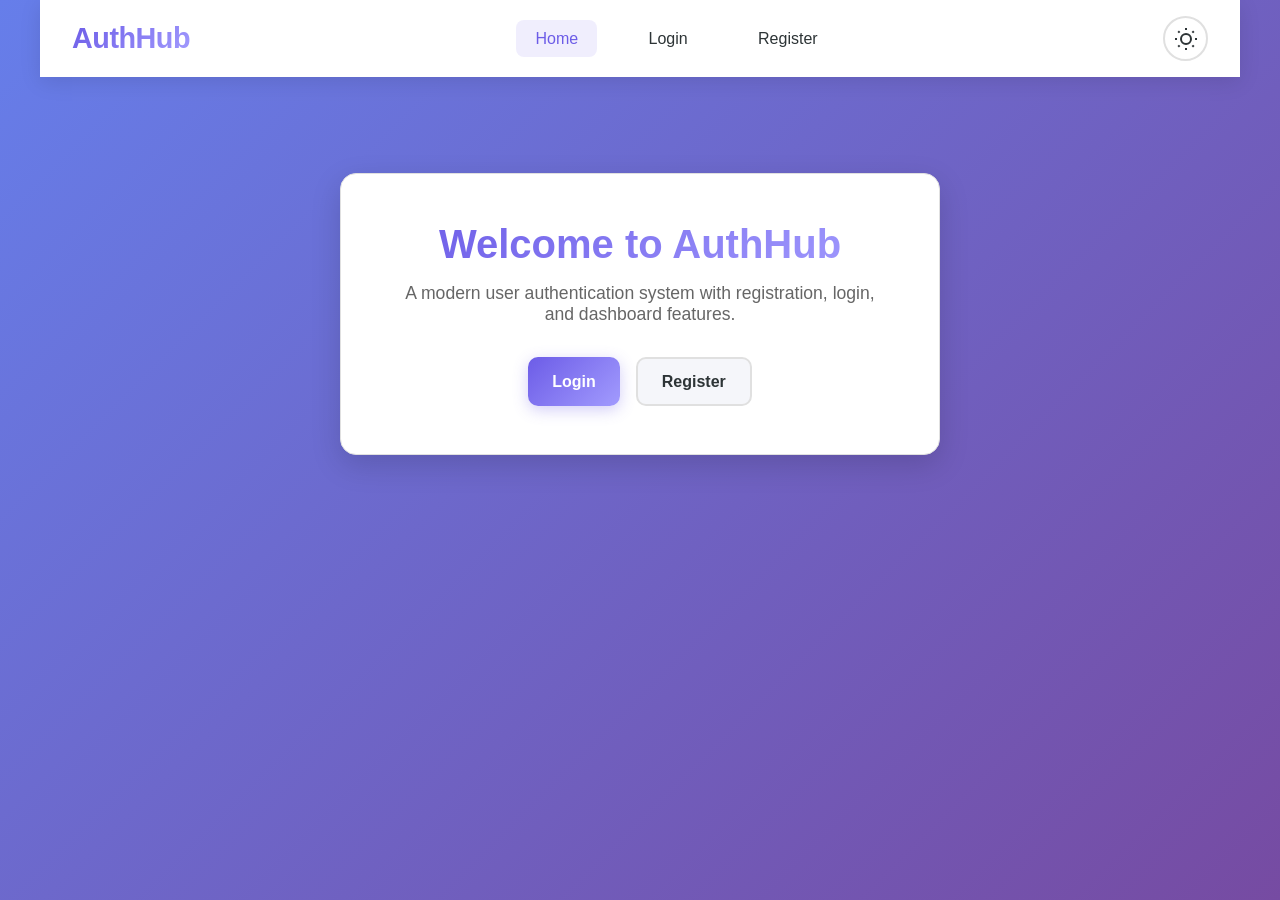
<file: Day4/Problem 2/index.html>
<!DOCTYPE html>
<html lang="en">
<head>
    <meta charset="UTF-8">
    <meta name="viewport" content="width=device-width, initial-scale=1.0">
    <title>User Authentication System</title>
    <link rel="stylesheet" href="styles.css">
</head>
<body>
    <div class="container">
        <div class="navbar">
            <h1 class="logo">AuthHub</h1>
            <div class="nav-links" id="navLinks">
                <a href="#" onclick="showPage('home')" class="nav-link active">Home</a>
                <a href="#" onclick="showPage('login')" class="nav-link">Login</a>
                <a href="#" onclick="showPage('register')" class="nav-link">Register</a>
                <a href="#" onclick="logout()" class="nav-link" id="logoutBtn" style="display: none;">Logout</a>
            </div>
            <button class="theme-toggle" id="themeToggle" onclick="toggleTheme()">
                <svg class="sun-icon" viewBox="0 0 24 24" fill="none" stroke="currentColor" stroke-width="2">
                    <circle cx="12" cy="12" r="5"></circle>
                    <line x1="12" y1="1" x2="12" y2="3"></line>
                    <line x1="12" y1="21" x2="12" y2="23"></line>
                    <line x1="4.22" y1="4.22" x2="5.64" y2="5.64"></line>
                    <line x1="18.36" y1="18.36" x2="19.78" y2="19.78"></line>
                    <line x1="1" y1="12" x2="3" y2="12"></line>
                    <line x1="21" y1="12" x2="23" y2="12"></line>
                    <line x1="4.22" y1="19.78" x2="5.64" y2="18.36"></line>
                    <line x1="18.36" y1="5.64" x2="19.78" y2="4.22"></line>
                </svg>
                <svg class="moon-icon" viewBox="0 0 24 24" fill="none" stroke="currentColor" stroke-width="2">
                    <path d="M21 12.79A9 9 0 1 1 11.21 3 7 7 0 0 0 21 12.79z"></path>
                </svg>
            </button>
        </div>

        <!-- Home Page -->
        <div id="home" class="page active">
            <div class="welcome-section">
                <h2>Welcome to AuthHub</h2>
                <p>A modern user authentication system with registration, login, and dashboard features.</p>
                <div class="home-buttons">
                    <button class="btn btn-primary" onclick="showPage('login')">Login</button>
                    <button class="btn btn-secondary" onclick="showPage('register')">Register</button>
                </div>
            </div>
        </div>

        <!-- Registration Page -->
        <div id="register" class="page">
            <div class="auth-container">
                <h2>Create Your Account</h2>
                <form id="registerForm" onsubmit="registerUser(event)">
                    <div class="form-group">
                        <label for="regFullName">Full Name</label>
                        <input type="text" id="regFullName" placeholder="Enter your full name" required>
                        <span class="error" id="regFullNameError"></span>
                    </div>

                    <div class="form-group">
                        <label for="regEmail">Email</label>
                        <input type="email" id="regEmail" placeholder="Enter your email" required>
                        <span class="error" id="regEmailError"></span>
                    </div>

                    <div class="form-group">
                        <label for="regPassword">Password</label>
                        <input type="password" id="regPassword" placeholder="Enter your password" required>
                        <span class="error" id="regPasswordError"></span>
                    </div>

                    <div class="form-group">
                        <label for="regConfirmPassword">Confirm Password</label>
                        <input type="password" id="regConfirmPassword" placeholder="Confirm your password" required>
                        <span class="error" id="regConfirmPasswordError"></span>
                    </div>

                    <div class="form-group">
                        <label for="regPhone">Phone Number</label>
                        <input type="tel" id="regPhone" placeholder="Enter your phone number">
                        <span class="error" id="regPhoneError"></span>
                    </div>

                    <button type="submit" class="btn btn-primary btn-full">Register</button>
                    <p class="form-footer">Already have an account? <a href="#" onclick="showPage('login')">Login here</a></p>
                </form>
                <div class="success-message" id="regSuccess"></div>
            </div>
        </div>

        <!-- Login Page -->
        <div id="login" class="page">
            <div class="auth-container">
                <h2>Login to Your Account</h2>
                <form id="loginForm" onsubmit="loginUser(event)">
                    <div class="form-group">
                        <label for="loginEmail">Email</label>
                        <input type="email" id="loginEmail" placeholder="Enter your email" required>
                        <span class="error" id="loginEmailError"></span>
                    </div>

                    <div class="form-group">
                        <label for="loginPassword">Password</label>
                        <input type="password" id="loginPassword" placeholder="Enter your password" required>
                        <span class="error" id="loginPasswordError"></span>
                    </div>

                    <div class="form-group checkbox">
                        <input type="checkbox" id="rememberMe">
                        <label for="rememberMe">Remember me</label>
                    </div>

                    <button type="submit" class="btn btn-primary btn-full">Login</button>
                    <p class="form-footer">Don't have an account? <a href="#" onclick="showPage('register')">Register here</a></p>
                </form>
                <div class="success-message" id="loginSuccess"></div>
            </div>
        </div>

        <!-- Dashboard Page -->
        <div id="dashboard" class="page">
            <div class="dashboard-container">
                <div class="dashboard-header">
                    <h2>Welcome, <span id="userName"></span>!</h2>
                    <p id="userEmail"></p>
                </div>

                <div class="dashboard-grid">
                    <div class="dashboard-card">
                        <h3>Profile Information</h3>
                        <div class="profile-info">
                            <p><strong>Full Name:</strong> <span id="dashName"></span></p>
                            <p><strong>Email:</strong> <span id="dashEmail"></span></p>
                            <p><strong>Phone:</strong> <span id="dashPhone"></span></p>
                            <p><strong>Member Since:</strong> <span id="dashJoinDate"></span></p>
                        </div>
                        <button class="btn btn-secondary" onclick="showPage('editProfile')">Edit Profile</button>
                    </div>

                    <div class="dashboard-card">
                        <h3>Account Statistics</h3>
                        <div class="stats">
                            <div class="stat-item">
                                <span class="stat-label">Last Login:</span>
                                <span class="stat-value" id="lastLogin">Today</span>
                            </div>
                            <div class="stat-item">
                                <span class="stat-label">Account Status:</span>
                                <span class="stat-value status-active">Active</span>
                            </div>
                            <div class="stat-item">
                                <span class="stat-label">Login Count:</span>
                                <span class="stat-value" id="loginCount">1</span>
                            </div>
                        </div>
                    </div>

                    <div class="dashboard-card">
                        <h3>Security</h3>
                        <div class="security-info">
                            <p>Manage your account security settings</p>
                            <button class="btn btn-secondary" onclick="changePassword()">Change Password</button>
                        </div>
                    </div>

                    <div class="dashboard-card">
                        <h3>Quick Actions</h3>
                        <div class="quick-actions">
                            <button class="btn btn-secondary" onclick="downloadData()">Download Data</button>
                            <button class="btn btn-secondary" onclick="deleteAccount()">Delete Account</button>
                        </div>
                    </div>
                </div>
            </div>
        </div>

        <!-- Edit Profile Page -->
        <div id="editProfile" class="page">
            <div class="auth-container">
                <h2>Edit Your Profile</h2>
                <form id="editProfileForm" onsubmit="updateProfile(event)">
                    <div class="form-group">
                        <label for="editFullName">Full Name</label>
                        <input type="text" id="editFullName" placeholder="Enter your full name" required>
                    </div>

                    <div class="form-group">
                        <label for="editPhone">Phone Number</label>
                        <input type="tel" id="editPhone" placeholder="Enter your phone number">
                    </div>

                    <div class="form-group">
                        <label for="editBio">Bio</label>
                        <textarea id="editBio" placeholder="Tell us about yourself" rows="4"></textarea>
                    </div>

                    <button type="submit" class="btn btn-primary btn-full">Save Changes</button>
                    <button type="button" class="btn btn-secondary btn-full" onclick="showPage('dashboard')">Cancel</button>
                </form>
                <div class="success-message" id="editSuccess"></div>
            </div>
        </div>
    </div>

    <script src="script.js"></script>
</body>
</html>
</file>
<file: Day4/Problem 2/styles.css>
* {
    margin: 0;
    padding: 0;
    box-sizing: border-box;
}

:root {
    /* Light Mode Colors */
    --primary-color: #6c5ce7;
    --primary-dark: #5f4fd8;
    --secondary-color: #a29bfe;
    --success-color: #00b894;
    --error-color: #d63031;
    --warning-color: #fdcb6e;
    --light-bg: #f5f6fa;
    --dark-text: #2d3436;
    --border-color: #e0e0e0;
    --card-bg: #ffffff;
    --navbar-bg: #ffffff;
    --body-bg: linear-gradient(135deg, #667eea 0%, #764ba2 100%);
    --input-bg: #ffffff;
    --input-border: #e0e0e0;
    --text-secondary: #666666;
    --shadow-sm: 0 2px 8px rgba(0, 0, 0, 0.08);
    --shadow-md: 0 5px 20px rgba(0, 0, 0, 0.1);
    --shadow-lg: 0 10px 30px rgba(0, 0, 0, 0.15);
    --transition: all 0.3s cubic-bezier(0.4, 0, 0.2, 1);
}

body.dark-mode {
    /* Dark Mode Colors */
    --primary-color: #7c8ff7;
    --primary-dark: #6b7ee8;
    --secondary-color: #b8b4ff;
    --success-color: #00d9a3;
    --error-color: #ff6b6b;
    --warning-color: #ffd93d;
    --light-bg: #1a1a2e;
    --dark-text: #e8eaed;
    --border-color: #2d3748;
    --card-bg: #16213e;
    --navbar-bg: #0f3460;
    --body-bg: linear-gradient(135deg, #0f3460 0%, #1a1a2e 100%);
    --input-bg: #16213e;
    --input-border: #2d3748;
    --text-secondary: #a0aec0;
    --shadow-sm: 0 2px 8px rgba(0, 0, 0, 0.3);
    --shadow-md: 0 5px 20px rgba(0, 0, 0, 0.4);
    --shadow-lg: 0 10px 30px rgba(0, 0, 0, 0.5);
}

body {
    font-family: 'Segoe UI', Tahoma, Geneva, Verdana, sans-serif;
    background: var(--body-bg);
    min-height: 100vh;
    color: var(--dark-text);
    transition: var(--transition);
}

.container {
    max-width: 1200px;
    margin: 0 auto;
    padding: 0;
}

/* Navbar */
.navbar {
    background: var(--navbar-bg);
    box-shadow: var(--shadow-md);
    padding: 1rem 2rem;
    display: flex;
    justify-content: space-between;
    align-items: center;
    position: sticky;
    top: 0;
    z-index: 100;
    transition: var(--transition);
}

.logo {
    font-size: 1.8rem;
    font-weight: 700;
    background: linear-gradient(135deg, var(--primary-color), var(--secondary-color));
    -webkit-background-clip: text;
    -webkit-text-fill-color: transparent;
    background-clip: text;
    letter-spacing: -0.5px;
}

.nav-links {
    display: flex;
    gap: 2rem;
    align-items: center;
}

.nav-link {
    text-decoration: none;
    color: var(--dark-text);
    font-weight: 500;
    transition: var(--transition);
    padding: 0.6rem 1.2rem;
    border-radius: 8px;
    position: relative;
}

.nav-link:hover,
.nav-link.active {
    color: var(--primary-color);
    background: rgba(108, 92, 231, 0.1);
}

/* Theme Toggle Button */
.theme-toggle {
    background: transparent;
    border: 2px solid var(--border-color);
    width: 45px;
    height: 45px;
    border-radius: 50%;
    cursor: pointer;
    display: flex;
    align-items: center;
    justify-content: center;
    transition: var(--transition);
    color: var(--dark-text);
}

.theme-toggle:hover {
    border-color: var(--primary-color);
    background: rgba(108, 92, 231, 0.1);
    transform: scale(1.1);
}

.theme-toggle svg {
    width: 24px;
    height: 24px;
    transition: var(--transition);
}

.sun-icon {
    display: block;
    opacity: 1;
}

.moon-icon {
    display: none;
    opacity: 0;
    position: absolute;
}

body.dark-mode .sun-icon {
    display: none;
    opacity: 0;
}

body.dark-mode .moon-icon {
    display: block;
    opacity: 1;
}

/* Pages */
.page {
    display: none;
    padding: 3rem 2rem;
    min-height: calc(100vh - 80px);
    animation: fadeIn 0.3s ease;
}

.page.active {
    display: block;
}

@keyframes fadeIn {
    from {
        opacity: 0;
        transform: translateY(10px);
    }
    to {
        opacity: 1;
        transform: translateY(0);
    }
}

/* Welcome Section */
.welcome-section {
    background: var(--card-bg);
    border-radius: 16px;
    padding: 3rem;
    text-align: center;
    max-width: 600px;
    margin: 3rem auto;
    box-shadow: var(--shadow-lg);
    backdrop-filter: blur(10px);
    border: 1px solid var(--border-color);
}

.welcome-section h2 {
    font-size: 2.5rem;
    margin-bottom: 1rem;
    background: linear-gradient(135deg, var(--primary-color), var(--secondary-color));
    -webkit-background-clip: text;
    -webkit-text-fill-color: transparent;
    background-clip: text;
}

.welcome-section p {
    font-size: 1.1rem;
    color: var(--text-secondary);
    margin-bottom: 2rem;
}

.home-buttons {
    display: flex;
    gap: 1rem;
    justify-content: center;
}

/* Auth Container */
.auth-container {
    background: var(--card-bg);
    border-radius: 16px;
    padding: 2.5rem;
    max-width: 450px;
    margin: 2rem auto;
    box-shadow: var(--shadow-lg);
    backdrop-filter: blur(10px);
    border: 1px solid var(--border-color);
}

.auth-container h2 {
    text-align: center;
    margin-bottom: 2rem;
    color: var(--dark-text);
    font-size: 1.8rem;
    font-weight: 600;
}

/* Form Groups */
.form-group {
    margin-bottom: 1.5rem;
}

.form-group label {
    display: block;
    margin-bottom: 0.6rem;
    font-weight: 600;
    color: var(--dark-text);
}

.form-group input,
.form-group textarea {
    width: 100%;
    padding: 0.85rem;
    border: 2px solid var(--input-border);
    border-radius: 10px;
    font-size: 1rem;
    transition: var(--transition);
    font-family: inherit;
    background: var(--input-bg);
    color: var(--dark-text);
}

.form-group input::placeholder,
.form-group textarea::placeholder {
    color: var(--text-secondary);
}

.form-group input:focus,
.form-group textarea:focus {
    outline: none;
    border-color: var(--primary-color);
    box-shadow: 0 0 0 3px rgba(108, 92, 231, 0.1);
}

.form-group.checkbox {
    display: flex;
    align-items: center;
    gap: 0.5rem;
}

.form-group.checkbox input {
    width: auto;
    margin: 0;
}

.form-group.checkbox label {
    margin: 0;
    font-weight: normal;
}

/* Error Messages */
.error {
    color: var(--error-color);
    font-size: 0.85rem;
    display: block;
    margin-top: 0.3rem;
    animation: slideDown 0.2s ease;
}

/* Success Messages */
.success-message {
    background: var(--success-color);
    color: white;
    padding: 1rem;
    border-radius: 10px;
    margin-top: 1rem;
    display: none;
    text-align: center;
    font-weight: 600;
}

.success-message.show {
    display: block;
    animation: slideDown 0.3s ease;
}

@keyframes slideDown {
    from {
        opacity: 0;
        transform: translateY(-10px);
    }
    to {
        opacity: 1;
        transform: translateY(0);
    }
}

/* Buttons */
.btn {
    padding: 0.85rem 1.5rem;
    border: none;
    border-radius: 10px;
    font-size: 1rem;
    font-weight: 600;
    cursor: pointer;
    transition: var(--transition);
}

.btn-primary {
    background: linear-gradient(135deg, var(--primary-color), var(--secondary-color));
    color: white;
    box-shadow: 0 4px 15px rgba(108, 92, 231, 0.3);
}

.btn-primary:hover {
    transform: translateY(-2px);
    box-shadow: 0 6px 20px rgba(108, 92, 231, 0.4);
}

.btn-secondary {
    background: var(--light-bg);
    color: var(--dark-text);
    border: 2px solid var(--border-color);
}

.btn-secondary:hover {
    background: rgba(108, 92, 231, 0.1);
    border-color: var(--primary-color);
    transform: translateY(-2px);
}

.btn-full {
    width: 100%;
    margin-top: 1rem;
}

/* Form Footer */
.form-footer {
    text-align: center;
    margin-top: 1.5rem;
    color: var(--text-secondary);
}

.form-footer a {
    color: var(--primary-color);
    text-decoration: none;
    font-weight: 600;
}

.form-footer a:hover {
    text-decoration: underline;
}

/* Dashboard */
.dashboard-container {
    max-width: 1000px;
    margin: 0 auto;
}

.dashboard-header {
    background: var(--card-bg);
    padding: 2.5rem;
    border-radius: 16px;
    margin-bottom: 2rem;
    box-shadow: var(--shadow-lg);
    backdrop-filter: blur(10px);
    border: 1px solid var(--border-color);
}

.dashboard-header h2 {
    background: linear-gradient(135deg, var(--primary-color), var(--secondary-color));
    -webkit-background-clip: text;
    -webkit-text-fill-color: transparent;
    background-clip: text;
    font-size: 2rem;
    margin-bottom: 0.5rem;
}

.dashboard-header p {
    color: var(--text-secondary);
}

.dashboard-grid {
    display: grid;
    grid-template-columns: repeat(auto-fit, minmax(300px, 1fr));
    gap: 2rem;
}

.dashboard-card {
    background: var(--card-bg);
    border-radius: 16px;
    padding: 1.8rem;
    box-shadow: var(--shadow-md);
    transition: var(--transition);
    backdrop-filter: blur(10px);
    border: 1px solid var(--border-color);
}

.dashboard-card:hover {
    transform: translateY(-5px);
    box-shadow: var(--shadow-lg);
}

.dashboard-card h3 {
    background: linear-gradient(135deg, var(--primary-color), var(--secondary-color));
    -webkit-background-clip: text;
    -webkit-text-fill-color: transparent;
    background-clip: text;
    margin-bottom: 1.2rem;
    font-size: 1.3rem;
}

.profile-info p,
.stats .stat-item {
    padding: 0.8rem 0;
    border-bottom: 1px solid var(--border-color);
    color: var(--text-secondary);
}

.profile-info p:last-child,
.stats .stat-item:last-child {
    border-bottom: none;
}

.profile-info strong {
    color: var(--dark-text);
}

.stat-label {
    display: block;
    font-weight: 600;
    color: var(--dark-text);
    margin-bottom: 0.3rem;
}

.stat-value {
    display: block;
    background: linear-gradient(135deg, var(--primary-color), var(--secondary-color));
    -webkit-background-clip: text;
    -webkit-text-fill-color: transparent;
    background-clip: text;
    font-size: 1.2rem;
    font-weight: bold;
}

.status-active {
    color: var(--success-color);
}

.security-info p {
    margin-bottom: 1rem;
    color: var(--text-secondary);
}

.quick-actions {
    display: flex;
    flex-direction: column;
    gap: 0.8rem;
}

.quick-actions .btn {
    width: 100%;
}

/* Responsive */
@media (max-width: 768px) {
    .navbar {
        flex-direction: column;
        gap: 1rem;
        padding: 1rem;
    }

    .nav-links {
        gap: 0.5rem;
        flex-wrap: wrap;
        justify-content: center;
    }

    .nav-link {
        padding: 0.4rem 0.8rem;
        font-size: 0.9rem;
    }

    .page {
        padding: 1.5rem 1rem;
    }

    .welcome-section {
        padding: 1.5rem;
    }

    .welcome-section h2 {
        font-size: 1.8rem;
    }

    .home-buttons {
        flex-direction: column;
    }

    .auth-container {
        padding: 1.5rem;
    }

    .dashboard-grid {
        grid-template-columns: 1fr;
    }
}

/* Loading Animation */
.loader {
    display: inline-block;
    width: 20px;
    height: 20px;
    border: 3px solid var(--light-bg);
    border-radius: 50%;
    border-top-color: var(--primary-color);
    animation: spin 1s ease-in-out infinite;
}

@keyframes spin {
    to {
        transform: rotate(360deg);
    }
}

/* Input Error State */
.form-group input.input-error,
.form-group textarea.input-error {
    border-color: var(--error-color);
    background-color: rgba(214, 48, 49, 0.1);
}

.form-group input.input-error:focus {
    box-shadow: 0 0 0 3px rgba(214, 48, 49, 0.2);
}

/* Scrollbar Styling */
::-webkit-scrollbar {
    width: 10px;
}

::-webkit-scrollbar-track {
    background: var(--light-bg);
}

::-webkit-scrollbar-thumb {
    background: var(--border-color);
    border-radius: 5px;
}

::-webkit-scrollbar-thumb:hover {
    background: var(--primary-color);
}
</file>
